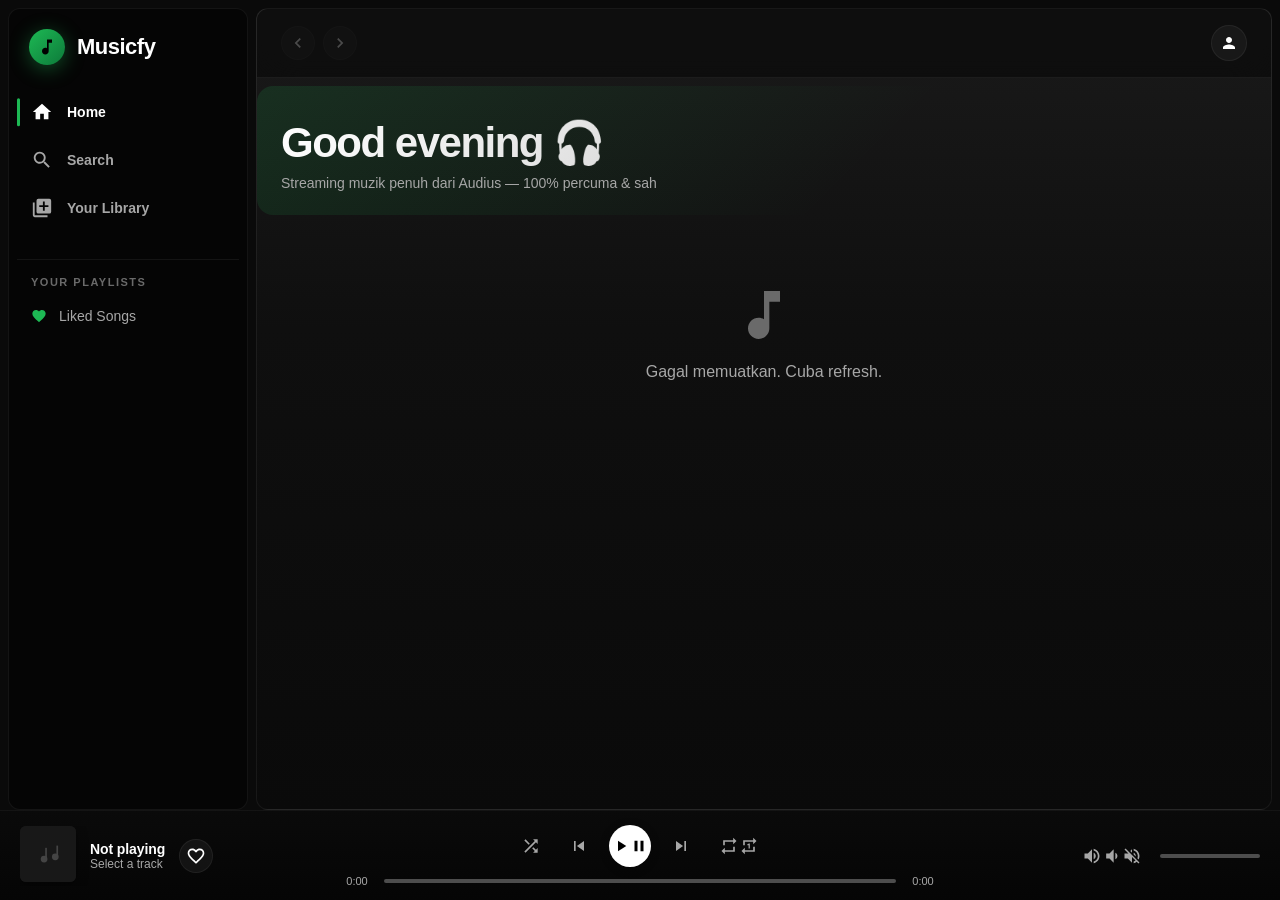
<file: index.html>
<!DOCTYPE html>
<html lang="ms">
<head>
  <meta charset="UTF-8" />
  <meta name="viewport" content="width=device-width, initial-scale=1.0" />
  <meta name="description" content="Musicfy — Streaming Muzik Premium" />
  <meta name="theme-color" content="#0a0a0a" />
  <title>AnytimeHitz — Streaming Hitz</title>
  <link rel="stylesheet" href="style.css" />
</head>
<body>
  <div class="app">
    <!-- SIDEBAR -->
    <aside class="sidebar">
      <div class="brand">
        <div class="brand-icon">
          <svg viewBox="0 0 24 24" fill="currentColor"><path d="M12 3v10.55c-.59-.34-1.27-.55-2-.55-2.21 0-4 1.79-4 4s1.79 4 4 4 4-1.79 4-4V7h4V3h-6z"/></svg>
        </div>
        <div class="brand-name">Musicfy</div>
      </div>

      <nav class="nav">
        <a class="nav-link active" data-page="home">
          <svg viewBox="0 0 24 24" fill="currentColor"><path d="M10 20v-6h4v6h5v-8h3L12 3 2 12h3v8z"/></svg>
          <span>Home</span>
        </a>
        <a class="nav-link" data-page="search">
          <svg viewBox="0 0 24 24" fill="currentColor"><path d="M15.5 14h-.79l-.28-.27a6.5 6.5 0 1 0-.7.7l.27.28v.79l5 4.99L20.49 19l-4.99-5zm-6 0A4.5 4.5 0 1 1 14 9.5 4.5 4.5 0 0 1 9.5 14z"/></svg>
          <span>Search</span>
        </a>
        <a class="nav-link" data-page="library">
          <svg viewBox="0 0 24 24" fill="currentColor"><path d="M4 6H2v14a2 2 0 0 0 2 2h14v-2H4V6zm16-4H8a2 2 0 0 0-2 2v12a2 2 0 0 0 2 2h12a2 2 0 0 0 2-2V4a2 2 0 0 0-2-2zm-1 9h-4v4h-2v-4H9V9h4V5h2v4h4v2z"/></svg>
          <span>Your Library</span>
        </a>
      </nav>

      <div class="playlists-section">
        <h4>Your Playlists</h4>
        <ul id="playlist-list" class="playlist-list">
          <li class="playlist-item" data-playlist="liked">
            <svg viewBox="0 0 24 24" fill="currentColor"><path d="M12 21.35l-1.45-1.32C5.4 15.36 2 12.28 2 8.5 2 5.42 4.42 3 7.5 3c1.74 0 3.41.81 4.5 2.09C13.09 3.81 14.76 3 16.5 3 19.58 3 22 5.42 22 8.5c0 3.78-3.4 6.86-8.55 11.54L12 21.35z"/></svg>
            Liked Songs
          </li>
        </ul>
      </div>
    </aside>

    <!-- MAIN -->
    <main class="main">
      <header class="topbar">
        <div class="topbar-left">
          <button class="icon-btn" id="back-btn" title="Kembali">
            <svg viewBox="0 0 24 24" fill="currentColor"><path d="M15.41 7.41L14 6l-6 6 6 6 1.41-1.41L10.83 12z"/></svg>
          </button>
          <button class="icon-btn" id="forward-btn" title="Ke Hadapan">
            <svg viewBox="0 0 24 24" fill="currentColor"><path d="M10 6L8.59 7.41 13.17 12l-4.58 4.59L10 18l6-6z"/></svg>
          </button>
        </div>
        <div class="topbar-right">
          <button class="user-badge" id="user-badge" title="Log Masuk">
            <svg viewBox="0 0 24 24" fill="currentColor"><path d="M12 12c2.21 0 4-1.79 4-4s-1.79-4-4-4-4 1.79-4 4 1.79 4 4 4zm0 2c-2.67 0-8 1.34-8 4v2h16v-2c0-2.66-5.33-4-8-4z"/></svg>
          </button>
        </div>
      </header>

      <div class="content" id="content"></div>
    </main>
  </div>

  <!-- PLAYER -->
  <footer class="player">
    <div class="np">
      <div class="np-art-wrap">
        <img id="np-art" class="np-art" alt="" />
        <div class="np-art-overlay"></div>
      </div>
      <div class="np-info">
        <div class="np-title" id="np-title">Not playing</div>
        <div class="np-artist" id="np-artist">Select a track</div>
      </div>
      <button class="icon-btn like-btn" id="like-btn" title="Like">
        <svg viewBox="0 0 24 24" fill="currentColor"><path d="M16.5 3c-1.74 0-3.41.81-4.5 2.09C10.91 3.81 9.24 3 7.5 3 4.42 3 2 5.42 2 8.5c0 3.78 3.4 6.86 8.55 11.54L12 21.35l1.45-1.32C18.6 15.36 22 12.28 22 8.5 22 5.42 19.58 3 16.5 3zm-4.4 15.55l-.1.1-.1-.1C7.14 14.24 4 11.39 4 8.5 4 6.5 5.5 5 7.5 5c1.54 0 3.04.99 3.57 2.36h1.87C13.46 5.99 14.96 5 16.5 5c2 0 3.5 1.5 3.5 3.5 0 2.89-3.14 5.74-7.9 10.05z"/></svg>
      </button>
    </div>

    <div class="player-center">
      <div class="controls">
        <button class="ctrl-btn" id="shuffle-btn" title="Shuffle">
          <svg viewBox="0 0 24 24" fill="currentColor"><path d="M10.59 9.17L5.41 4 4 5.41l5.17 5.17 1.42-1.41zM14.5 4l2.04 2.04L4 18.59 5.41 20 17.96 7.46 20 9.5V4h-5.5zm.33 9.41l-1.41 1.41 3.13 3.13L14.5 20H20v-5.5l-2.04 2.04-3.13-3.13z"/></svg>
        </button>
        <button class="ctrl-btn" id="prev-btn" title="Previous">
          <svg viewBox="0 0 24 24" fill="currentColor"><path d="M6 6h2v12H6zm3.5 6l8.5 6V6z"/></svg>
        </button>
        <button class="play-pause" id="play-btn" title="Play">
          <svg class="icon-play" viewBox="0 0 24 24" fill="currentColor"><path d="M8 5v14l11-7z"/></svg>
          <svg class="icon-pause" viewBox="0 0 24 24" fill="currentColor" hidden><path d="M6 19h4V5H6v14zm8-14v14h4V5h-4z"/></svg>
        </button>
        <button class="ctrl-btn" id="next-btn" title="Next">
          <svg viewBox="0 0 24 24" fill="currentColor"><path d="M6 18l8.5-6L6 6v12zM16 6v12h2V6h-2z"/></svg>
        </button>
        <button class="ctrl-btn" id="repeat-btn" title="Repeat">
          <svg class="icon-repeat" viewBox="0 0 24 24" fill="currentColor"><path d="M7 7h10v3l4-4-4-4v3H5v6h2V7zm10 10H7v-3l-4 4 4 4v-3h12v-6h-2v4z"/></svg>
          <svg class="icon-repeat-one" viewBox="0 0 24 24" fill="currentColor" hidden><path d="M7 7h10v3l4-4-4-4v3H5v6h2V7zm10 10H7v-3l-4 4 4 4v-3h12v-6h-2v4zm-4-2V9h-1l-2 1v1h1.5v4H13z"/></svg>
        </button>
      </div>
      <div class="progress-wrap">
        <span class="time" id="current-time">0:00</span>
        <input type="range" id="progress" min="0" max="1000" value="0" />
        <span class="time" id="duration">0:00</span>
      </div>
    </div>

    <div class="player-right">
      <button class="ctrl-btn" id="vol-btn" title="Mute">
        <svg class="icon-vol" viewBox="0 0 24 24" fill="currentColor"><path d="M3 9v6h4l5 5V4L7 9H3zm13.5 3c0-1.77-1.02-3.29-2.5-4.03v8.05c1.48-.73 2.5-2.25 2.5-4.02zM14 3.23v2.06c2.89.86 5 3.54 5 6.71s-2.11 5.85-5 6.71v2.06c4.01-.91 7-4.49 7-8.77s-2.99-7.86-7-8.77z"/></svg>
        <svg class="icon-vol-low" viewBox="0 0 24 24" fill="currentColor" hidden><path d="M18.5 12c0-1.77-1.02-3.29-2.5-4.03v8.05c1.48-.73 2.5-2.25 2.5-4.02zM5 9v6h4l5 5V4L9 9H5z"/></svg>
        <svg class="icon-vol-mute" viewBox="0 0 24 24" fill="currentColor" hidden><path d="M16.5 12c0-1.77-1.02-3.29-2.5-4.03v2.21l2.45 2.45c.03-.2.05-.41.05-.63zm2.5 0c0 .94-.2 1.82-.54 2.64l1.51 1.51C20.63 14.91 21 13.5 21 12c0-4.28-2.99-7.86-7-8.77v2.06c2.89.86 5 3.54 5 6.71zM4.27 3L3 4.27 7.73 9H3v6h4l5 5v-6.73l4.25 4.25c-.67.52-1.42.93-2.25 1.18v2.06c1.38-.31 2.63-.95 3.69-1.81L19.73 21 21 19.73l-9-9L4.27 3zM12 4L9.91 6.09 12 8.18V4z"/></svg>
      </button>
      <input type="range" id="volume" min="0" max="100" value="70" />
    </div>
  </footer>

  <!-- LOGIN MODAL -->
  <div class="modal-overlay" id="login-modal" hidden>
    <div class="modal">
      <button class="modal-close" id="modal-close" title="Tutup">
        <svg viewBox="0 0 24 24" fill="currentColor"><path d="M19 6.41L17.59 5 12 10.59 6.41 5 5 6.41 10.59 12 5 17.59 6.41 19 12 13.41 17.59 19 19 17.59 13.41 12z"/></svg>
      </button>
      <h2 class="modal-title">Log Masuk ke Musicfy</h2>
      <p class="modal-sub">Segerakkan liked songs merentas semua peranti anda.</p>

      <button class="btn-google" id="btn-google">
        <svg width="20" height="20" viewBox="0 0 48 48">
          <path fill="#EA4335" d="M24 9.5c3.54 0 6.71 1.22 9.21 3.6l6.85-6.85C35.9 2.38 30.47 0 24 0 14.62 0 6.51 5.38 2.56 13.22l7.98 6.19C12.43 13.72 17.74 9.5 24 9.5z"/>
          <path fill="#4285F4" d="M46.98 24.55c0-1.57-.15-3.09-.38-4.55H24v9.02h12.94c-.58 2.96-2.26 5.48-4.78 7.18l7.73 6c4.51-4.18 7.09-10.36 7.09-17.65z"/>
          <path fill="#FBBC05" d="M10.53 28.59c-.48-1.45-.76-2.99-.76-4.59s.27-3.14.76-4.59l-7.98-6.19C.92 16.46 0 20.12 0 24c0 3.88.92 7.54 2.56 10.78l7.97-6.19z"/>
          <path fill="#34A853" d="M24 48c6.48 0 11.93-2.13 15.89-5.81l-7.73-6c-2.15 1.45-4.92 2.3-8.16 2.3-6.26 0-11.57-4.22-13.47-9.91l-7.98 6.19C6.51 42.62 14.62 48 24 48z"/>
        </svg>
        Teruskan dengan Google
      </button>

      <div class="divider"><span>atau</span></div>

      <div id="otp-step-1">
        <label class="field-label">Log masuk dengan emel</label>
        <input type="email" id="email-input" class="field-input" placeholder="nama@emel.com" />
        <button class="btn-primary" id="btn-send-otp">Hantar Kod OTP</button>
      </div>

      <div id="otp-step-2" hidden>
        <label class="field-label">Kod 6-digit dihantar ke <b id="otp-email-display"></b></label>
        <input type="text" id="otp-input" class="field-input otp-input" maxlength="6" inputmode="numeric" placeholder="000000" />
        <button class="btn-primary" id="btn-verify-otp">Sahkan</button>
        <button class="btn-text" id="btn-resend-otp">Hantar semula kod</button>
        <button class="btn-text" id="btn-change-email">Tukar emel</button>
      </div>

      <div class="modal-error" id="modal-error"></div>
      <div class="modal-info" id="modal-info"></div>
    </div>
  </div>

  <!-- USER MENU -->
  <div class="user-menu" id="user-menu" hidden>
    <div class="user-menu-header">
      <img id="menu-avatar" class="menu-avatar" alt="" />
      <div class="user-menu-info">
        <div class="menu-name" id="menu-name">User</div>
        <div class="menu-email" id="menu-email">user@email.com</div>
      </div>
    </div>
    <button class="menu-item" id="menu-logout">
      <svg viewBox="0 0 24 24" fill="currentColor"><path d="M17 7l-1.41 1.41L18.17 11H8v2h10.17l-2.58 2.58L17 17l5-5zM4 5h8V3H4c-1.1 0-2 .9-2 2v14c0 1.1.9 2 2 2h8v-2H4V5z"/></svg>
      Log Keluar
    </button>
  </div>

  <script src="app.js"></script>
</body>
</html>
</file>
<file: style.css>
* { margin: 0; padding: 0; box-sizing: border-box; font-family: -apple-system, BlinkMacSystemFont, 'Inter', 'Segoe UI', Roboto, sans-serif; -webkit-tap-highlight-color: transparent; }

:root {
  --bg: #0a0a0a;
  --bg-elevated: #141414;
  --bg-card: #181818;
  --bg-card-hover: #202020;
  --bg-hover: #282828;
  --border: rgba(255, 255, 255, 0.06);
  --text: #ffffff;
  --text-dim: #a7a7a7;
  --text-mute: #6a6a6a;
  --accent: #1db954;
  --accent-bright: #1ed760;
  --accent-glow: rgba(29, 185, 84, 0.4);
  --sidebar-w: 240px;
  --player-h: 90px;
  --ease: cubic-bezier(0.4, 0, 0.2, 1);
  --ease-out: cubic-bezier(0, 0, 0.2, 1);
}

body {
  background: var(--bg);
  color: var(--text);
  height: 100vh;
  overflow: hidden;
  font-feature-settings: "cv02", "cv03", "cv04", "cv11";
  -webkit-font-smoothing: antialiased;
}

/* SVG icons default */
svg { display: block; flex-shrink: 0; }
.icon-btn svg { width: 20px; height: 20px; }
.ctrl-btn svg { width: 20px; height: 20px; }
.nav-link svg { width: 22px; height: 22px; }

/* ===== LAYOUT ===== */
.app {
  display: grid;
  grid-template-columns: var(--sidebar-w) 1fr;
  height: calc(100vh - var(--player-h));
  gap: 8px;
  padding: 8px 8px 0 8px;
}

/* ===== SIDEBAR ===== */
.sidebar {
  background: #050505;
  border-radius: 12px;
  padding: 20px 8px;
  display: flex;
  flex-direction: column;
  overflow-y: auto;
  border: 1px solid var(--border);
}

.brand {
  display: flex;
  align-items: center;
  gap: 12px;
  padding: 0 12px 24px;
  font-size: 22px;
  font-weight: 800;
  letter-spacing: -0.5px;
}
.brand-icon {
  width: 36px;
  height: 36px;
  background: linear-gradient(135deg, var(--accent), #0d7a3a);
  border-radius: 50%;
  display: flex;
  align-items: center;
  justify-content: center;
  box-shadow: 0 4px 20px var(--accent-glow);
}
.brand-icon svg { width: 20px; height: 20px; color: #000; }

.nav { display: flex; flex-direction: column; gap: 2px; }
.nav-link {
  display: flex;
  align-items: center;
  gap: 14px;
  padding: 12px 14px;
  color: var(--text-dim);
  text-decoration: none;
  font-weight: 600;
  font-size: 14px;
  border-radius: 8px;
  cursor: pointer;
  transition: color .2s var(--ease), background .2s var(--ease);
  position: relative;
}
.nav-link:hover { color: var(--text); background: rgba(255, 255, 255, 0.03); }
.nav-link.active { color: var(--text); }
.nav-link.active::before {
  content: '';
  position: absolute;
  left: 0;
  top: 50%;
  transform: translateY(-50%);
  width: 3px;
  height: 60%;
  background: var(--accent);
  border-radius: 2px;
}

.playlists-section {
  margin-top: 28px;
  border-top: 1px solid var(--border);
  padding-top: 16px;
}
.playlists-section h4 {
  font-size: 11px;
  color: var(--text-mute);
  text-transform: uppercase;
  letter-spacing: 1.5px;
  padding: 0 14px 10px;
  font-weight: 700;
}
.playlist-list { list-style: none; }
.playlist-item {
  display: flex;
  align-items: center;
  gap: 12px;
  padding: 10px 14px;
  color: var(--text-dim);
  font-size: 14px;
  border-radius: 6px;
  cursor: pointer;
  transition: 0.2s var(--ease);
}
.playlist-item svg { width: 16px; height: 16px; color: var(--accent); }
.playlist-item:hover { background: var(--bg-hover); color: var(--text); }

/* ===== MAIN ===== */
.main {
  background: linear-gradient(180deg, #1a1a1a 0%, #0f0f0f 40%, var(--bg) 100%);
  border-radius: 12px;
  overflow-y: auto;
  display: flex;
  flex-direction: column;
  border: 1px solid var(--border);
  position: relative;
}

.topbar {
  position: sticky;
  top: 0;
  display: flex;
  justify-content: space-between;
  align-items: center;
  padding: 16px 24px;
  background: rgba(10, 10, 10, 0.7);
  backdrop-filter: saturate(180%) blur(20px);
  -webkit-backdrop-filter: saturate(180%) blur(20px);
  z-index: 10;
  border-bottom: 1px solid var(--border);
}

.topbar-left { display: flex; gap: 8px; }
.icon-btn {
  background: rgba(255, 255, 255, 0.05);
  border: 1px solid var(--border);
  color: var(--text);
  width: 34px;
  height: 34px;
  border-radius: 50%;
  cursor: pointer;
  display: flex;
  align-items: center;
  justify-content: center;
  transition: all .2s var(--ease);
}
.icon-btn:hover { background: rgba(255, 255, 255, 0.1); transform: scale(1.05); }
.icon-btn:active { transform: scale(0.95); }
.icon-btn:disabled { opacity: 0.25; cursor: not-allowed; transform: none; }

.user-badge {
  width: 36px;
  height: 36px;
  background: var(--bg-card);
  border: 1px solid var(--border);
  color: var(--text);
  border-radius: 50%;
  display: flex;
  align-items: center;
  justify-content: center;
  cursor: pointer;
  transition: all .2s var(--ease);
  overflow: hidden;
}
.user-badge:hover { background: var(--bg-card-hover); transform: scale(1.05); }
.user-badge svg { width: 18px; height: 18px; }
.user-badge img { width: 100%; height: 100%; object-fit: cover; }

.content { padding: 8px 24px 40px; flex: 1; }

/* ===== HERO ===== */
.hero {
  padding: 32px 0 24px;
  margin-bottom: 8px;
  background: linear-gradient(135deg, rgba(29, 185, 84, 0.15) 0%, transparent 60%);
  border-radius: 16px;
  padding-left: 24px;
  padding-right: 24px;
  margin-left: -24px;
  margin-right: -24px;
}
.hero h1 {
  font-size: 42px;
  font-weight: 900;
  letter-spacing: -1.5px;
  background: linear-gradient(135deg, #fff 0%, #a7a7a7 100%);
  -webkit-background-clip: text;
  -webkit-text-fill-color: transparent;
  background-clip: text;
  margin-bottom: 8px;
}
.hero p { color: var(--text-dim); font-size: 14px; }

/* ===== SECTION ===== */
.section-title {
  font-size: 24px;
  font-weight: 800;
  letter-spacing: -0.5px;
  margin: 28px 0 16px;
  display: flex;
  align-items: center;
  gap: 10px;
}
.section-title::after {
  content: '';
  flex: 1;
  height: 1px;
  background: linear-gradient(90deg, var(--border), transparent);
}

/* ===== CARD GRID ===== */
.card-grid {
  display: grid;
  grid-template-columns: repeat(auto-fill, minmax(170px, 1fr));
  gap: 18px;
  margin-bottom: 24px;
}

.card {
  background: var(--bg-card);
  border-radius: 10px;
  padding: 14px;
  cursor: pointer;
  transition: all .3s var(--ease);
  position: relative;
  border: 1px solid transparent;
}
.card:hover {
  background: var(--bg-card-hover);
  border-color: var(--border);
  transform: translateY(-4px);
  box-shadow: 0 12px 32px rgba(0, 0, 0, 0.4);
}

.card-img-wrap {
  position: relative;
  border-radius: 8px;
  overflow: hidden;
  aspect-ratio: 1;
  margin-bottom: 14px;
  background: #2a2a2a;
}
.card-img {
  width: 100%;
  height: 100%;
  object-fit: cover;
  display: block;
  transition: transform .4s var(--ease);
}
.card:hover .card-img { transform: scale(1.05); }

.card-play {
  position: absolute;
  bottom: 10px;
  right: 10px;
  width: 48px;
  height: 48px;
  border-radius: 50%;
  background: var(--accent);
  border: none;
  color: #000;
  cursor: pointer;
  opacity: 0;
  transform: translateY(10px);
  transition: all .3s var(--ease);
  box-shadow: 0 8px 24px rgba(0, 0, 0, 0.5), 0 0 0 0 var(--accent-glow);
  display: flex;
  align-items: center;
  justify-content: center;
}
.card-play svg { width: 20px; height: 20px; }
.card:hover .card-play { opacity: 1; transform: translateY(0); }
.card-play:hover {
  background: var(--accent-bright);
  transform: scale(1.08);
  box-shadow: 0 8px 24px rgba(0, 0, 0, 0.5), 0 0 0 4px var(--accent-glow);
}

.card-title {
  font-size: 14px;
  font-weight: 700;
  margin-bottom: 4px;
  white-space: nowrap;
  overflow: hidden;
  text-overflow: ellipsis;
  letter-spacing: -0.2px;
}
.card-artist {
  font-size: 12px;
  color: var(--text-dim);
  white-space: nowrap;
  overflow: hidden;
  text-overflow: ellipsis;
}
.card.playing .card-title { color: var(--accent); }

/* ===== TRACK LIST ===== */
.track-list { display: flex; flex-direction: column; gap: 2px; }

.track-row {
  display: grid;
  grid-template-columns: 40px 1fr 2fr 80px 40px;
  align-items: center;
  gap: 14px;
  padding: 8px 12px;
  border-radius: 8px;
  cursor: pointer;
  transition: background .15s var(--ease);
}
.track-row:hover { background: rgba(255, 255, 255, 0.05); }
.track-row.playing { background: rgba(29, 185, 84, 0.08); }
.track-index {
  color: var(--text-mute);
  text-align: center;
  font-size: 14px;
  font-weight: 500;
  font-variant-numeric: tabular-nums;
}
.track-row.playing .track-index { color: var(--accent); }

.eq {
  display: inline-flex;
  align-items: flex-end;
  gap: 2px;
  height: 14px;
}
.eq span {
  display: block;
  width: 2px;
  background: var(--accent);
  border-radius: 1px;
  animation: eq-bounce 0.9s ease-in-out infinite;
}
.eq span:nth-child(1) { height: 6px; animation-delay: 0s; }
.eq span:nth-child(2) { height: 12px; animation-delay: 0.15s; }
.eq span:nth-child(3) { height: 8px; animation-delay: 0.3s; }
.eq span:nth-child(4) { height: 10px; animation-delay: 0.45s; }
@keyframes eq-bounce {
  0%, 100% { transform: scaleY(0.4); }
  50% { transform: scaleY(1); }
}
.eq.paused span { animation-play-state: paused; }

.track-main { display: flex; align-items: center; gap: 12px; overflow: hidden; }
.track-art { width: 40px; height: 40px; border-radius: 4px; object-fit: cover; }
.track-info { overflow: hidden; }
.track-name {
  font-size: 14px;
  font-weight: 600;
  white-space: nowrap;
  overflow: hidden;
  text-overflow: ellipsis;
  letter-spacing: -0.1px;
}
.track-row.playing .track-name { color: var(--accent); }
.track-artist-name {
  font-size: 12px;
  color: var(--text-dim);
  white-space: nowrap;
  overflow: hidden;
  text-overflow: ellipsis;
}
.track-album {
  font-size: 13px;
  color: var(--text-dim);
  white-space: nowrap;
  overflow: hidden;
  text-overflow: ellipsis;
}
.track-duration {
  font-size: 13px;
  color: var(--text-dim);
  text-align: right;
  font-variant-numeric: tabular-nums;
}
.track-like {
  background: none;
  border: none;
  color: var(--text-mute);
  cursor: pointer;
  opacity: 0;
  transition: all .2s var(--ease);
  padding: 4px;
  display: flex;
  align-items: center;
  justify-content: center;
}
.track-like svg { width: 16px; height: 16px; }
.track-row:hover .track-like, .track-like.liked { opacity: 1; }
.track-like.liked { color: var(--accent); }
.track-like:hover { transform: scale(1.2); }

/* ===== SEARCH ===== */
.search-hero { padding: 24px 0 8px; }
.search-hero h1 { font-size: 32px; font-weight: 800; letter-spacing: -1px; margin-bottom: 16px; }
.search-input-wrap {
  position: relative;
  max-width: 500px;
}
.search-input-wrap svg {
  position: absolute;
  left: 18px;
  top: 50%;
  transform: translateY(-50%);
  width: 18px;
  height: 18px;
  color: var(--text-mute);
  pointer-events: none;
}
.search-input {
  width: 100%;
  padding: 14px 20px 14px 48px;
  font-size: 15px;
  background: var(--bg-card);
  border: 1px solid var(--border);
  border-radius: 30px;
  color: var(--text);
  outline: none;
  transition: all .2s var(--ease);
}
.search-input:focus {
  background: var(--bg-card-hover);
  border-color: var(--accent);
  box-shadow: 0 0 0 4px var(--accent-glow);
}
.search-input::placeholder { color: var(--text-mute); }

/* ===== LOADING / EMPTY ===== */
.loading, .empty {
  padding: 60px 40px;
  text-align: center;
  color: var(--text-dim);
  display: flex;
  flex-direction: column;
  align-items: center;
  gap: 16px;
}
.empty svg { width: 64px; height: 64px; color: var(--text-mute); }
.spinner {
  width: 36px;
  height: 36px;
  border: 3px solid rgba(255, 255, 255, 0.1);
  border-top-color: var(--accent);
  border-radius: 50%;
  animation: spin 0.7s linear infinite;
}
@keyframes spin { to { transform: rotate(360deg); } }

/* skeleton */
.skeleton-grid {
  display: grid;
  grid-template-columns: repeat(auto-fill, minmax(170px, 1fr));
  gap: 18px;
}
.skel-card {
  background: var(--bg-card);
  border-radius: 10px;
  padding: 14px;
  overflow: hidden;
}
.skel-img {
  aspect-ratio: 1;
  border-radius: 8px;
  background: linear-gradient(90deg, #1a1a1a 0%, #262626 50%, #1a1a1a 100%);
  background-size: 200% 100%;
  animation: shimmer 1.5s infinite;
  margin-bottom: 14px;
}
.skel-line {
  height: 12px;
  border-radius: 4px;
  background: linear-gradient(90deg, #1a1a1a 0%, #262626 50%, #1a1a1a 100%);
  background-size: 200% 100%;
  animation: shimmer 1.5s infinite;
  margin-bottom: 8px;
}
.skel-line.short { width: 60%; }
@keyframes shimmer {
  0% { background-position: 200% 0; }
  100% { background-position: -200% 0; }
}

/* ===== PLAYER ===== */
.player {
  height: var(--player-h);
  background: linear-gradient(180deg, #0a0a0a 0%, #050505 100%);
  border-top: 1px solid var(--border);
  display: grid;
  grid-template-columns: 1fr 2fr 1fr;
  align-items: center;
  padding: 0 20px;
  gap: 20px;
  backdrop-filter: blur(20px);
}

.np { display: flex; align-items: center; gap: 14px; overflow: hidden; }
.np-art-wrap { position: relative; }
.np-art {
  width: 56px;
  height: 56px;
  border-radius: 6px;
  object-fit: cover;
  background: var(--bg-card);
  box-shadow: 0 4px 12px rgba(0, 0, 0, 0.4);
}
.np-info { overflow: hidden; }
.np-title {
  font-size: 14px;
  font-weight: 700;
  white-space: nowrap;
  overflow: hidden;
  text-overflow: ellipsis;
  max-width: 180px;
  letter-spacing: -0.1px;
}
.np-artist {
  font-size: 12px;
  color: var(--text-dim);
  white-space: nowrap;
  overflow: hidden;
  text-overflow: ellipsis;
  max-width: 180px;
}
.like-btn { transition: all .2s var(--ease); }
.like-btn.liked { color: var(--accent); }
.like-btn.liked svg { filter: drop-shadow(0 0 6px var(--accent-glow)); }

.player-center { display: flex; flex-direction: column; align-items: center; gap: 8px; }
.controls { display: flex; align-items: center; gap: 12px; }

.ctrl-btn {
  background: none;
  border: none;
  color: var(--text-dim);
  cursor: pointer;
  transition: all .15s var(--ease);
  padding: 8px;
  border-radius: 50%;
  display: flex;
  align-items: center;
  justify-content: center;
}
.ctrl-btn:hover { color: var(--text); transform: scale(1.1); }
.ctrl-btn:active { transform: scale(0.92); }
.ctrl-btn.active { color: var(--accent); }
.ctrl-btn.active svg { filter: drop-shadow(0 0 4px var(--accent-glow)); }

.play-pause {
  background: #fff;
  border: none;
  color: #000;
  width: 42px;
  height: 42px;
  border-radius: 50%;
  cursor: pointer;
  display: flex;
  align-items: center;
  justify-content: center;
  transition: all .15s var(--ease);
  box-shadow: 0 2px 10px rgba(0, 0, 0, 0.3);
}
.play-pause svg { width: 18px; height: 18px; }
.play-pause:hover {
  transform: scale(1.08);
  box-shadow: 0 4px 20px rgba(255, 255, 255, 0.2);
}
.play-pause:active { transform: scale(0.95); }

.progress-wrap { display: flex; align-items: center; gap: 10px; width: 100%; max-width: 600px; }
.time {
  font-size: 11px;
  color: var(--text-dim);
  min-width: 34px;
  text-align: center;
  font-variant-numeric: tabular-nums;
}

input[type="range"] {
  -webkit-appearance: none;
  appearance: none;
  flex: 1;
  height: 4px;
  background: #4d4d4d;
  border-radius: 2px;
  cursor: pointer;
  outline: none;
  transition: background .15s;
}
input[type="range"]::-webkit-slider-thumb {
  -webkit-appearance: none;
  width: 12px;
  height: 12px;
  background: #fff;
  border-radius: 50%;
  opacity: 0;
  transition: opacity .15s var(--ease);
  box-shadow: 0 0 0 3px rgba(29, 185, 84, 0.2);
}
input[type="range"]:hover::-webkit-slider-thumb,
input[type="range"]:active::-webkit-slider-thumb { opacity: 1; }
input[type="range"]::-moz-range-thumb {
  width: 12px;
  height: 12px;
  background: #fff;
  border-radius: 50%;
  border: none;
}

.player-right { display: flex; align-items: center; justify-content: flex-end; gap: 10px; }
.player-right input[type="range"] { max-width: 100px; }

/* ===== MODAL ===== */
.modal-overlay {
  position: fixed;
  inset: 0;
  background: rgba(0, 0, 0, 0.75);
  display: flex;
  align-items: center;
  justify-content: center;
  z-index: 100;
  backdrop-filter: blur(8px);
  -webkit-backdrop-filter: blur(8px);
  padding: 16px;
  animation: fadeIn .25s var(--ease-out);
}
.modal-overlay[hidden] { display: none; }
@keyframes fadeIn { from { opacity: 0; } to { opacity: 1; } }

.modal {
  background: linear-gradient(180deg, #1a1a1a 0%, #141414 100%);
  border: 1px solid var(--border);
  border-radius: 16px;
  padding: 32px;
  width: 100%;
  max-width: 420px;
  position: relative;
  box-shadow: 0 24px 80px rgba(0, 0, 0, 0.8);
  animation: modalIn .35s var(--ease-out);
}
@keyframes modalIn {
  from { opacity: 0; transform: scale(0.94) translateY(10px); }
  to { opacity: 1; transform: scale(1) translateY(0); }
}

.modal-close {
  position: absolute;
  top: 14px;
  right: 14px;
  background: none;
  border: none;
  color: var(--text-dim);
  cursor: pointer;
  padding: 6px;
  border-radius: 50%;
  transition: all .2s var(--ease);
  display: flex;
  align-items: center;
  justify-content: center;
}
.modal-close svg { width: 20px; height: 20px; }
.modal-close:hover { color: var(--text); background: rgba(255, 255, 255, 0.08); }

.modal-title { font-size: 24px; font-weight: 800; letter-spacing: -0.5px; margin-bottom: 6px; }
.modal-sub { color: var(--text-dim); font-size: 13px; margin-bottom: 24px; }

.btn-google {
  width: 100%;
  padding: 12px;
  background: #fff;
  color: #1f1f1f;
  border: none;
  border-radius: 30px;
  font-weight: 700;
  font-size: 15px;
  cursor: pointer;
  display: flex;
  align-items: center;
  justify-content: center;
  gap: 10px;
  transition: all .2s var(--ease);
}
.btn-google:hover { transform: translateY(-1px); box-shadow: 0 8px 24px rgba(255, 255, 255, 0.15); }
.btn-google:active { transform: translateY(0); }
.btn-google:disabled { opacity: 0.6; cursor: not-allowed; transform: none; }

.divider {
  display: flex;
  align-items: center;
  gap: 12px;
  margin: 20px 0;
  color: var(--text-mute);
  font-size: 12px;
  font-weight: 600;
}
.divider::before, .divider::after {
  content: '';
  flex: 1;
  height: 1px;
  background: var(--border);
}

.field-label { display: block; font-size: 13px; color: var(--text-dim); margin-bottom: 8px; }
.field-input {
  width: 100%;
  padding: 12px 14px;
  background: var(--bg-card);
  border: 1px solid var(--border);
  border-radius: 8px;
  color: var(--text);
  font-size: 15px;
  outline: none;
  transition: all .2s var(--ease);
  margin-bottom: 12px;
}
.field-input:focus { border-color: var(--accent); box-shadow: 0 0 0 3px var(--accent-glow); }
.otp-input { font-size: 24px; letter-spacing: 8px; text-align: center; font-weight: 700; }

.btn-primary {
  width: 100%;
  padding: 12px;
  background: var(--accent);
  color: #000;
  border: none;
  border-radius: 30px;
  font-weight: 700;
  font-size: 15px;
  cursor: pointer;
  transition: all .2s var(--ease);
}
.btn-primary:hover { background: var(--accent-bright); transform: translateY(-1px); box-shadow: 0 8px 24px var(--accent-glow); }
.btn-primary:active { transform: translateY(0); }
.btn-primary:disabled { opacity: 0.6; cursor: not-allowed; transform: none; }

.btn-text {
  width: 100%;
  padding: 10px;
  background: none;
  border: none;
  color: var(--text-dim);
  cursor: pointer;
  font-size: 13px;
  margin-top: 6px;
  transition: color .15s;
}
.btn-text:hover { color: var(--text); text-decoration: underline; }

.modal-error {
  margin-top: 12px;
  padding: 12px 16px;
  background: rgba(231, 76, 60, 0.12);
  border: 1px solid rgba(231, 76, 60, 0.2);
  color: #ff6b6b;
  border-radius: 8px;
  font-size: 13px;
  display: none;
}
.modal-error.show { display: block; animation: shake .3s var(--ease); }
@keyframes shake {
  0%, 100% { transform: translateX(0); }
  25% { transform: translateX(-6px); }
  75% { transform: translateX(6px); }
}
.modal-info {
  margin-top: 12px;
  padding: 12px 16px;
  background: rgba(29, 185, 84, 0.12);
  border: 1px solid rgba(29, 185, 84, 0.2);
  color: var(--accent);
  border-radius: 8px;
  font-size: 13px;
  display: none;
}
.modal-info.show { display: block; }

/* ===== USER MENU ===== */
.user-menu {
  position: fixed;
  top: 60px;
  right: 24px;
  background: #1c1c1c;
  border: 1px solid var(--border);
  border-radius: 10px;
  padding: 8px;
  min-width: 240px;
  z-index: 50;
  box-shadow: 0 12px 40px rgba(0, 0, 0, 0.7);
  animation: menuIn .2s var(--ease-out);
}
@keyframes menuIn {
  from { opacity: 0; transform: translateY(-8px) scale(0.96); }
  to { opacity: 1; transform: translateY(0) scale(1); }
}
.user-menu[hidden] { display: none; }
.user-menu-header {
  display: flex;
  align-items: center;
  gap: 12px;
  padding: 12px;
  border-bottom: 1px solid var(--border);
  margin-bottom: 6px;
}
.menu-avatar { width: 40px; height: 40px; border-radius: 50%; object-fit: cover; background: var(--bg-card); }
.user-menu-info { overflow: hidden; flex: 1; }
.menu-name { font-size: 14px; font-weight: 700; white-space: nowrap; overflow: hidden; text-overflow: ellipsis; }
.menu-email { font-size: 11px; color: var(--text-dim); white-space: nowrap; overflow: hidden; text-overflow: ellipsis; }
.menu-item {
  width: 100%;
  padding: 10px 12px;
  background: none;
  border: none;
  color: var(--text);
  text-align: left;
  border-radius: 6px;
  cursor: pointer;
  font-size: 14px;
  font-weight: 500;
  display: flex;
  align-items: center;
  gap: 10px;
  transition: background .15s var(--ease);
}
.menu-item svg { width: 16px; height: 16px; }
.menu-item:hover { background: rgba(255, 255, 255, 0.08); }

/* ===== SCROLLBAR ===== */
::-webkit-scrollbar { width: 10px; height: 10px; }
::-webkit-scrollbar-track { background: transparent; }
::-webkit-scrollbar-thumb { background: rgba(255, 255, 255, 0.1); border-radius: 5px; border: 2px solid transparent; background-clip: padding-box; }
::-webkit-scrollbar-thumb:hover { background: rgba(255, 255, 255, 0.2); background-clip: padding-box; border: 2px solid transparent; }

/* ===== RESPONSIVE ===== */
@media (max-width: 900px) {
  .app { grid-template-columns: 1fr; padding: 0; gap: 0; }
  .sidebar { display: none; }
  .main { border-radius: 0; }
  .player { grid-template-columns: 1fr auto; padding: 0 12px; }
  .player-center .controls .ctrl-btn { display: none; }
  .player-center .controls #play-btn,
  .player-center .controls #prev-btn,
  .player-center .controls #next-btn { display: flex; }
  .player-right, .progress-wrap { display: none; }
  .track-row { grid-template-columns: 32px 1fr 40px; }
  .track-album, .track-duration { display: none; }
  .hero h1 { font-size: 28px; }
}
@media (max-width: 500px) {
  .card-grid { grid-template-columns: repeat(auto-fill, minmax(130px, 1fr)); gap: 10px; }
  .section-title { font-size: 20px; }
  .np-title, .np-artist { max-width: 120px; }
  .user-menu { right: 8px; left: 8px; }
  .content { padding: 8px 16px 32px; }
}
</file>
